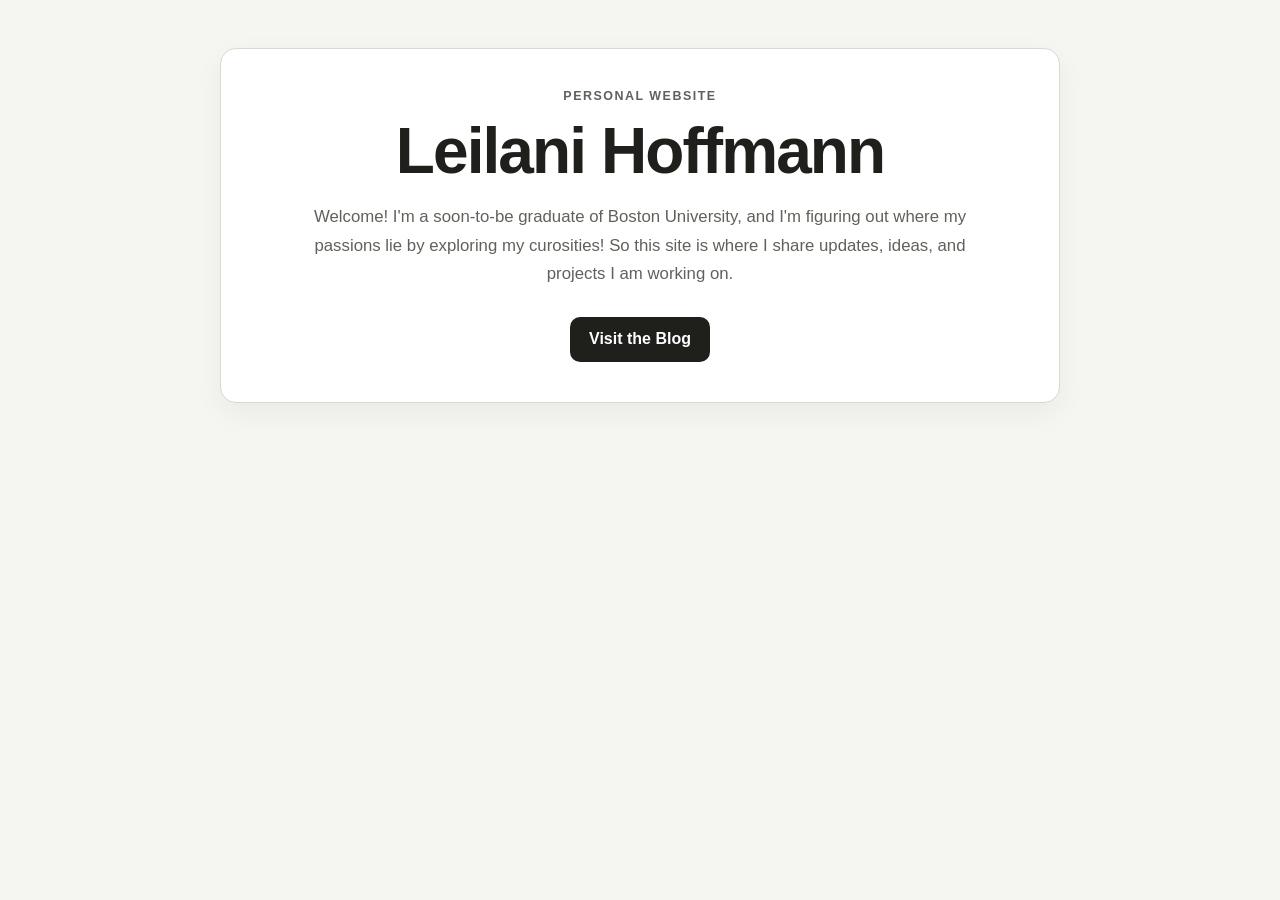
<file: index.html>
<!DOCTYPE html>
<html lang="en">
<head>
    <meta charset="UTF-8">
    <meta name="viewport" content="width=device-width, initial-scale=1.0">
    <title>Leilani Hoffmann</title>
    <link rel="stylesheet" href="styles.css">
</head>
<body>
    <main class="page-shell">
        <header class="hero">
            <p class="eyebrow">Personal Website</p>
            <h1>Leilani Hoffmann</h1>
            <p class="hero-copy">
                Welcome! I'm a soon-to-be graduate of Boston University, and I'm figuring out where my passions lie by exploring my curosities! So this site is where I share updates,
                ideas, and projects I am working on.
            </p>
            <nav class="hero-actions" aria-label="Primary">
                <a class="button button-primary" href="blog.html">Visit the Blog</a>
            </nav>
        </header>
    </main>
</body>
</html>
</file>
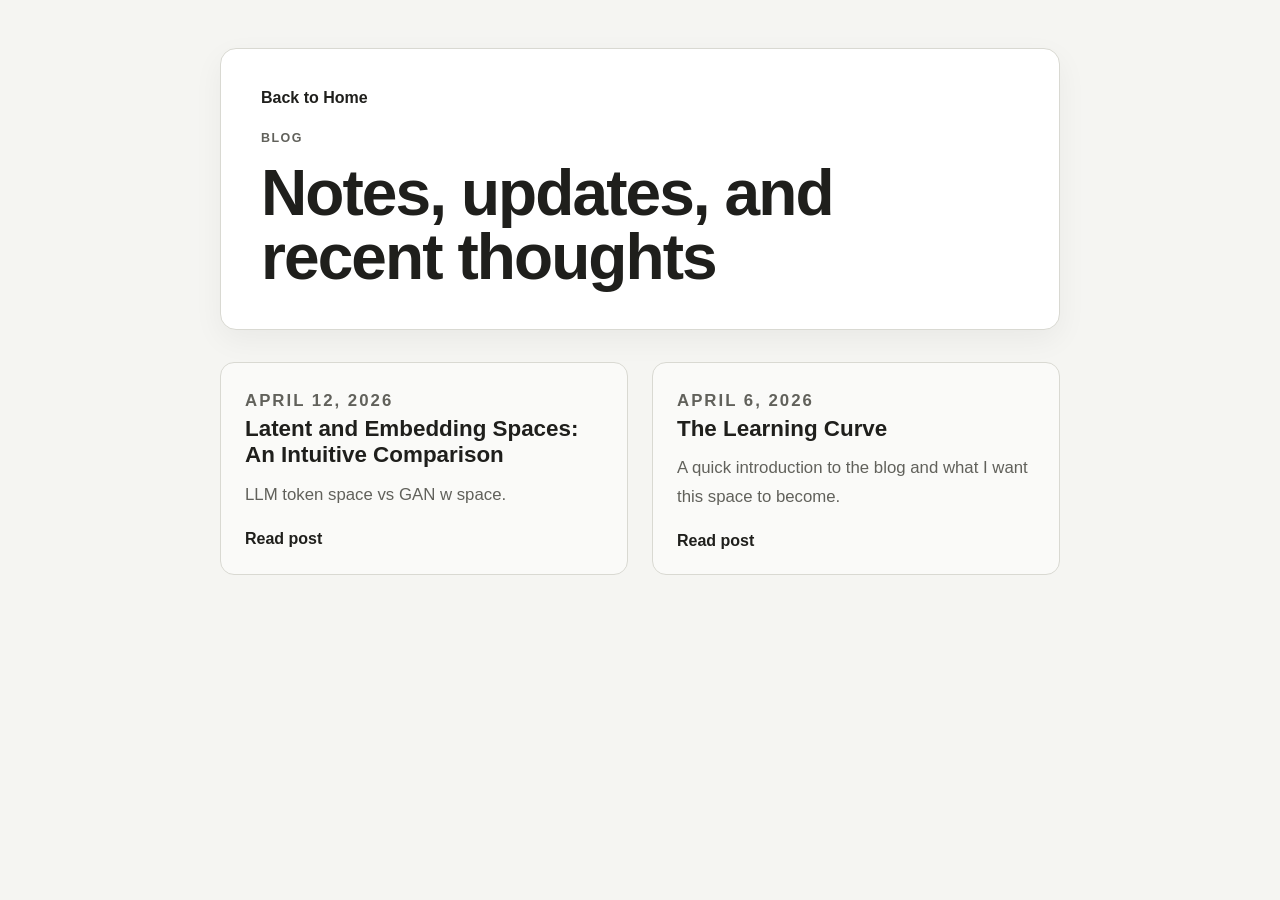
<file: blog.html>
<!DOCTYPE html>
<html lang="en">
<head>
    <meta charset="UTF-8">
    <meta name="viewport" content="width=device-width, initial-scale=1.0">
    <title>Blog | Leilani Hoffmann</title>
    <link rel="stylesheet" href="styles.css">
</head>
<body>
    <main class="page-shell">
        <header class="subpage-header">
            <a class="text-link" href="index.html">Back to Home</a>
            <p class="eyebrow">Blog</p>
            <h1>Notes, updates, and recent thoughts</h1>
        </header>

        <section class="posts-grid" aria-label="Blog posts" id="posts-list"></section>
    </main>
    <script type="module" src="posts.js"></script>
    <script type="module" src="blog.js"></script>
</body>
</html>
</file>
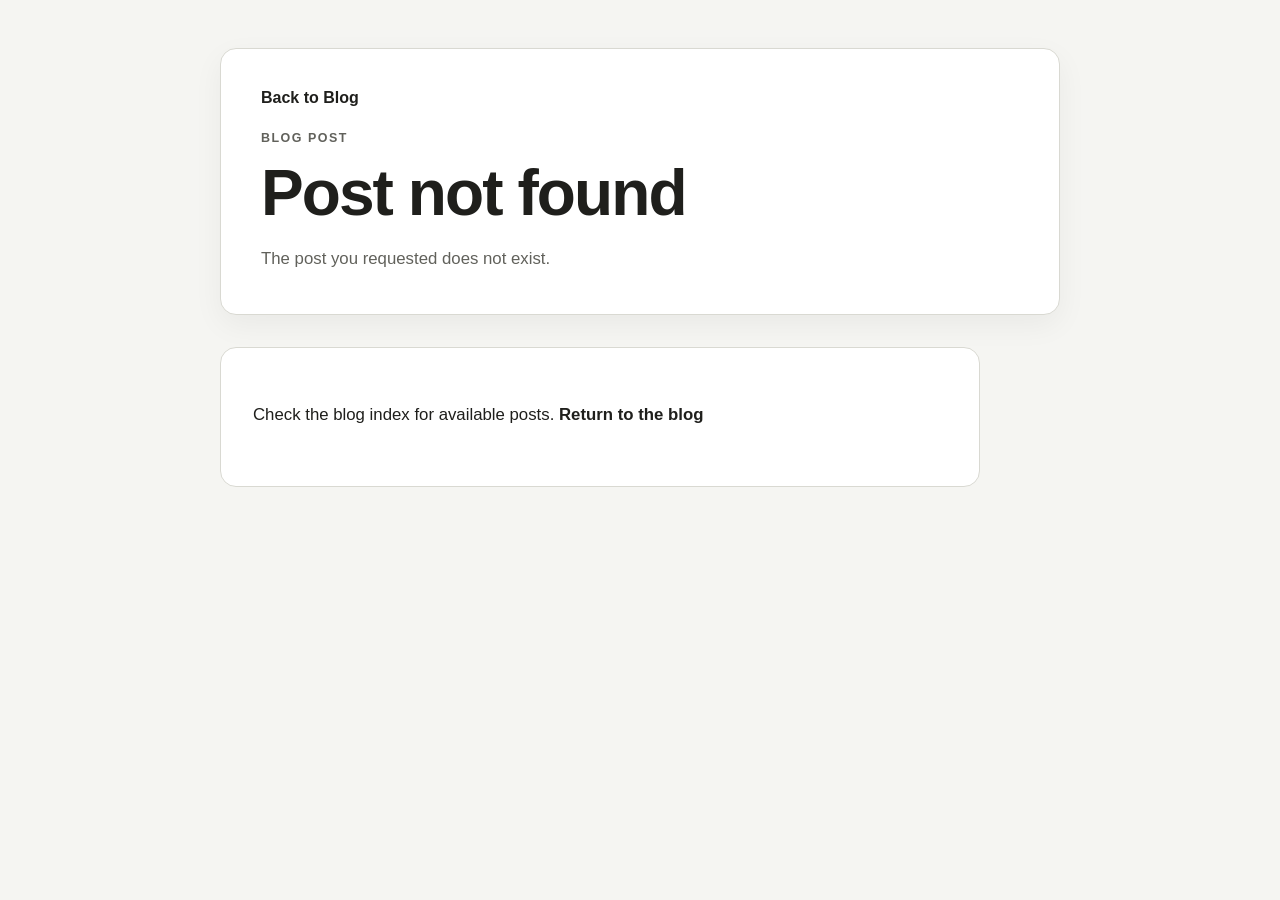
<file: post.html>
<!DOCTYPE html>
<html lang="en">
<head>
    <meta charset="UTF-8">
    <meta name="viewport" content="width=device-width, initial-scale=1.0">
    <title>Post | Leilani Hoffmann</title>
    <link rel="stylesheet" href="styles.css">
</head>
<body>
    <main class="page-shell">
        <header class="subpage-header article-header">
            <a class="text-link" href="blog.html">Back to Blog</a>
            <p class="eyebrow">Blog Post</p>
            <p class="post-meta" id="post-date">Loading...</p>
            <h1 id="post-title">Loading post...</h1>
            <p class="hero-copy article-summary" id="post-summary"></p>
        </header>

        <article class="post-article" id="post-content"></article>
    </main>
    <script type="module" src="posts.js"></script>
    <script type="module" src="post.js"></script>
</body>
</html>
</file>
<file: styles.css>
:root {
    --bg: #f5f5f2;
    --surface: #ffffff;
    --surface-soft: #fafaf8;
    --text: #1f1f1c;
    --muted: #61615b;
    --line: #d9d9d2;
    --primary: #1f1f1c;
    --primary-soft: #2f2f2a;
    --shadow: 0 10px 30px rgba(15, 15, 15, 0.05);
}

* {
    box-sizing: border-box;
}

body {
    margin: 0;
    min-height: 100vh;
    background: var(--bg);
    color: var(--text);
    font-family: "Avenir Next", Avenir, "Helvetica Neue", Arial, sans-serif;
}

a {
    color: inherit;
}

.page-shell {
    width: min(840px, calc(100% - 3rem));
    margin: 0 auto;
    padding: 3rem 0 4rem;
}

.hero,
.subpage-header,
.feature-panel {
    background: var(--surface);
    border: 1px solid var(--line);
    border-radius: 16px;
    box-shadow: var(--shadow);
}

.hero,
.subpage-header {
    padding: 2.5rem;
}

.hero h1,
.subpage-header h1 {
    margin: 0;
    font-size: clamp(2.4rem, 6vw, 4rem);
    line-height: 1;
    letter-spacing: -0.03em;
}

.eyebrow,
.section-label,
.post-meta {
    margin: 0 0 1rem;
    color: var(--muted);
    font-size: 0.78rem;
    font-weight: 700;
    letter-spacing: 0.12em;
    text-transform: uppercase;
}

.hero-copy,
.section-copy,
.post-card p {
    color: var(--muted);
    font-size: 1.05rem;
    line-height: 1.7;
}

.hero-copy {
    max-width: 42rem;
    margin: 1.25rem auto 0;
}

.hero {
    text-align: center;
}

.hero-actions {
    margin-top: 1.75rem;
}

.button {
    display: inline-flex;
    align-items: center;
    justify-content: center;
    padding: 0.85rem 1.2rem;
    border-radius: 10px;
    text-decoration: none;
    font-weight: 700;
    transition: transform 160ms ease, box-shadow 160ms ease, background 160ms ease;
}

.button:hover,
.button:focus-visible,
.text-link:hover,
.text-link:focus-visible {
    transform: translateY(-1px);
}

.button-primary {
    background: var(--primary);
    color: #ffffff;
    box-shadow: none;
}

.button-primary:hover,
.button-primary:focus-visible {
    background: var(--primary-soft);
}

.feature-panel {
    display: grid;
    gap: 1rem;
    margin-top: 2rem;
    padding: 1.5rem;
}

.blog-intro {
    margin-bottom: 2rem;
}

.feature-panel h2 {
    margin: 0;
    font-size: clamp(1.5rem, 4vw, 2.2rem);
    line-height: 1.1;
}

.text-link {
    display: inline-block;
    margin-bottom: 1.5rem;
    color: var(--text);
    font-weight: 700;
    text-decoration: none;
}

.posts-grid {
    display: grid;
    grid-template-columns: repeat(2, minmax(0, 1fr));
    gap: 1.5rem;
    margin-top: 2rem;
}

.post-card {
    padding: 1.5rem;
    background: var(--surface-soft);
    border: 1px solid var(--line);
    border-radius: 14px;
    box-shadow: none;
}

.post-card h2 {
    margin: 0 0 0.75rem;
    font-size: 1.4rem;
    line-height: 1.2;
}

.post-card p {
    margin: 0;
}

.post-link,
.inline-link {
    margin-top: 1.25rem;
}

.post-link {
    margin-bottom: 0;
}

.article-header {
    text-align: left;
}

.article-header .hero-copy {
    margin-left: 0;
    margin-right: 0;
}

.article-summary {
    max-width: 48rem;
}

.post-article {
    max-width: 760px;
    margin-top: 2rem;
    padding: 2rem;
    background: var(--surface);
    border: 1px solid var(--line);
    border-radius: 16px;
    box-shadow: none;
}

.post-article p {
    margin: 0 0 1.4rem;
    color: var(--text);
    font-size: 1.05rem;
    line-height: 1.8;
}

.post-article p:last-child {
    margin-bottom: 0;
}

@media (max-width: 900px) {
    .posts-grid {
        grid-template-columns: 1fr;
    }
}

@media (max-width: 760px) {
    .page-shell {
        width: min(100% - 1.5rem, 960px);
        padding: 1.5rem 0 3rem;
    }

    .hero,
    .subpage-header {
        padding: 2rem 1.25rem;
    }

    .posts-grid {
        grid-template-columns: 1fr;
    }

    .post-article {
        padding: 1.6rem 1.25rem;
    }
}
</file>
